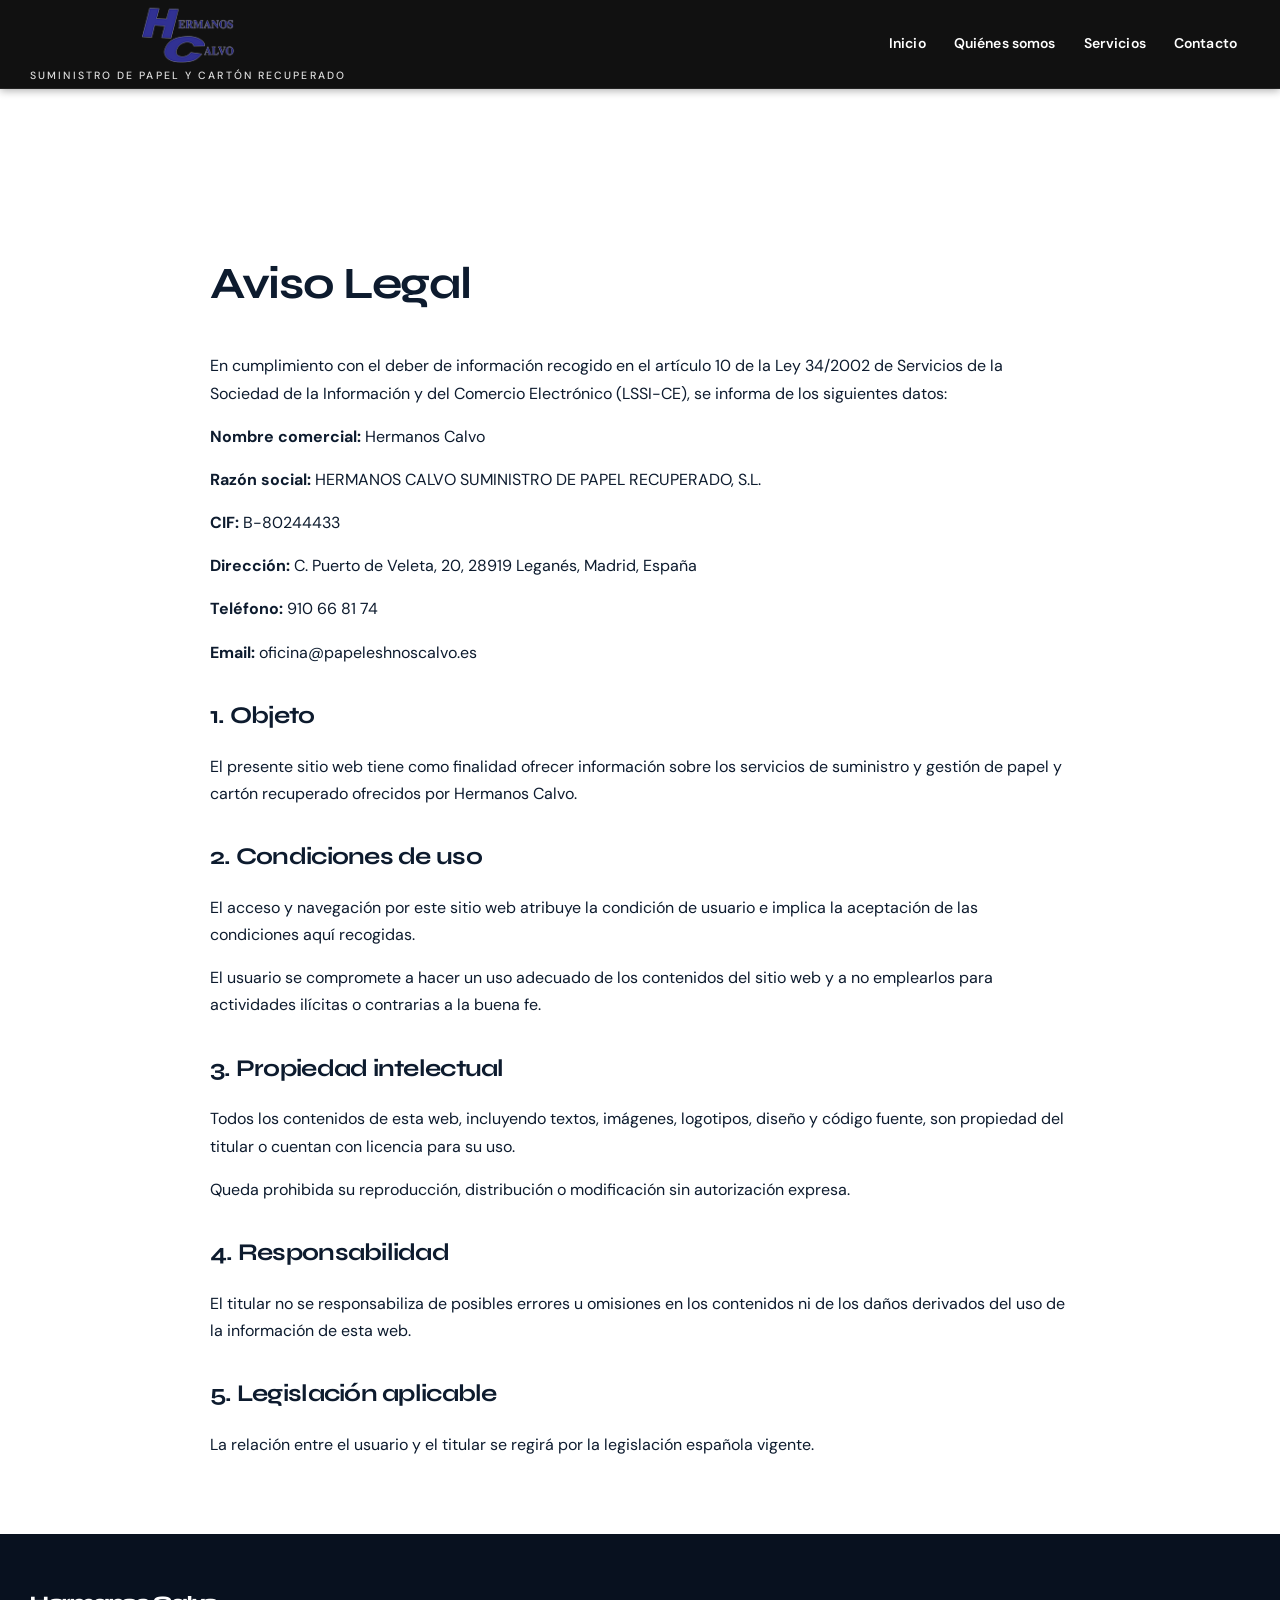
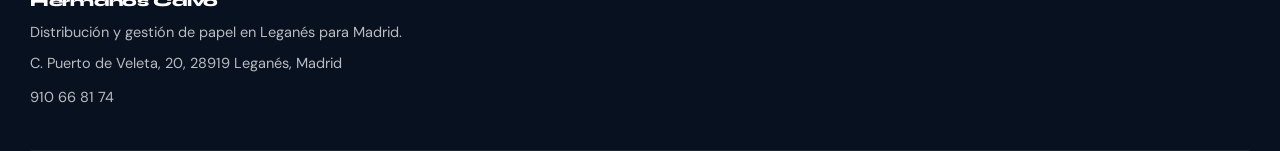
<file: aviso-legal.html>
<!DOCTYPE html>
<html lang="es">
<head>
<meta charset="UTF-8">
<meta name="viewport" content="width=device-width, initial-scale=1.0">
<title>Aviso Legal | Hermanos Calvo</title>
<meta name="description" content="Aviso legal de Hermanos Calvo, empresa especializada en papel y cartón recuperado en Leganés, Madrid.">
<link rel="canonical" href="https://papeleshnoscalvo.es/aviso-legal.html">
<meta name="robots" content="index, follow">

<link href="https://fonts.googleapis.com/css2?family=Syne:wght@700;800&family=DM+Sans:ital,opsz,wght@0,9..40,400;0,9..40,500;0,9..40,600;0,9..40,700;1,9..40,400&display=swap" rel="stylesheet">
<link rel="stylesheet" href="styles.css">
<link rel="icon" href="assets/logo.png">

<style>
.legal-container{
max-width:900px;
margin:auto;
padding:120px 20px 60px 20px;
line-height:1.7;
}

.legal-container h1{
margin-bottom:30px;
}

.legal-container h2{
margin-top:30px;
margin-bottom:10px;
}

.header-legal{
background-color:#111;
box-shadow:0 2px 8px rgba(0,0,0,0.3);
}

.header-legal a{
color:#fff;
}

.header-legal .brand-tag{
color:#ddd;
}

.legal-container h1, .legal-container h2 {
  font-family: 'Syne', sans-serif;
  letter-spacing: -0.03em;
}
.legal-container h1 { font-size: clamp(1.9rem, 4vw, 2.8rem); }
</style>

</head>

<body>

<header class="site-header header-legal">
<div class="container nav-wrap">

<a class="brand" href="index.html">
<div class="brand-content">
<img src="assets/logo.png" alt="Logo Hermanos Calvo">
<p class="brand-tag">Suministro de papel y cartón recuperado</p>
</div>
</a>

<nav class="desktop-nav">
<a href="index.html">Inicio</a>
<a href="index.html#quienes-somos">Quiénes somos</a>
<a href="index.html#servicios">Servicios</a>
<a href="index.html#contacto">Contacto</a>
</nav>

</div>
</header>


<section class="legal-container">

<h1>Aviso Legal</h1>

<p>En cumplimiento con el deber de información recogido en el artículo 10 de la Ley 34/2002 de Servicios de la Sociedad de la Información y del Comercio Electrónico (LSSI-CE), se informa de los siguientes datos:</p>

<p><strong>Nombre comercial:</strong> Hermanos Calvo</p>
<p><strong>Razón social:</strong> HERMANOS CALVO SUMINISTRO DE PAPEL RECUPERADO, S.L.</p>
<p><strong>CIF:</strong> B-80244433</p>
<p><strong>Dirección:</strong> C. Puerto de Veleta, 20, 28919 Leganés, Madrid, España</p>
<p><strong>Teléfono:</strong> 910 66 81 74</p>
<p><strong>Email:</strong> oficina@papeleshnoscalvo.es</p>

<h2>1. Objeto</h2>

<p>El presente sitio web tiene como finalidad ofrecer información sobre los servicios de suministro y gestión de papel y cartón recuperado ofrecidos por Hermanos Calvo.</p>

<h2>2. Condiciones de uso</h2>

<p>El acceso y navegación por este sitio web atribuye la condición de usuario e implica la aceptación de las condiciones aquí recogidas.</p>

<p>El usuario se compromete a hacer un uso adecuado de los contenidos del sitio web y a no emplearlos para actividades ilícitas o contrarias a la buena fe.</p>

<h2>3. Propiedad intelectual</h2>

<p>Todos los contenidos de esta web, incluyendo textos, imágenes, logotipos, diseño y código fuente, son propiedad del titular o cuentan con licencia para su uso.</p>

<p>Queda prohibida su reproducción, distribución o modificación sin autorización expresa.</p>

<h2>4. Responsabilidad</h2>

<p>El titular no se responsabiliza de posibles errores u omisiones en los contenidos ni de los daños derivados del uso de la información de esta web.</p>

<h2>5. Legislación aplicable</h2>

<p>La relación entre el usuario y el titular se regirá por la legislación española vigente.</p>

</section>


<footer class="site-footer">
<div class="container footer-grid">

<div>
<p class="footer-brand">Hermanos Calvo</p>
<p>Distribución y gestión de papel en Leganés para Madrid.</p>
<p>C. Puerto de Veleta, 20, 28919 Leganés, Madrid</p>
<a href="tel:910668174">910 66 81 74</a>
</div>

</div>
</footer>

<script src="script.js"></script>

</body>
</html>
</file>
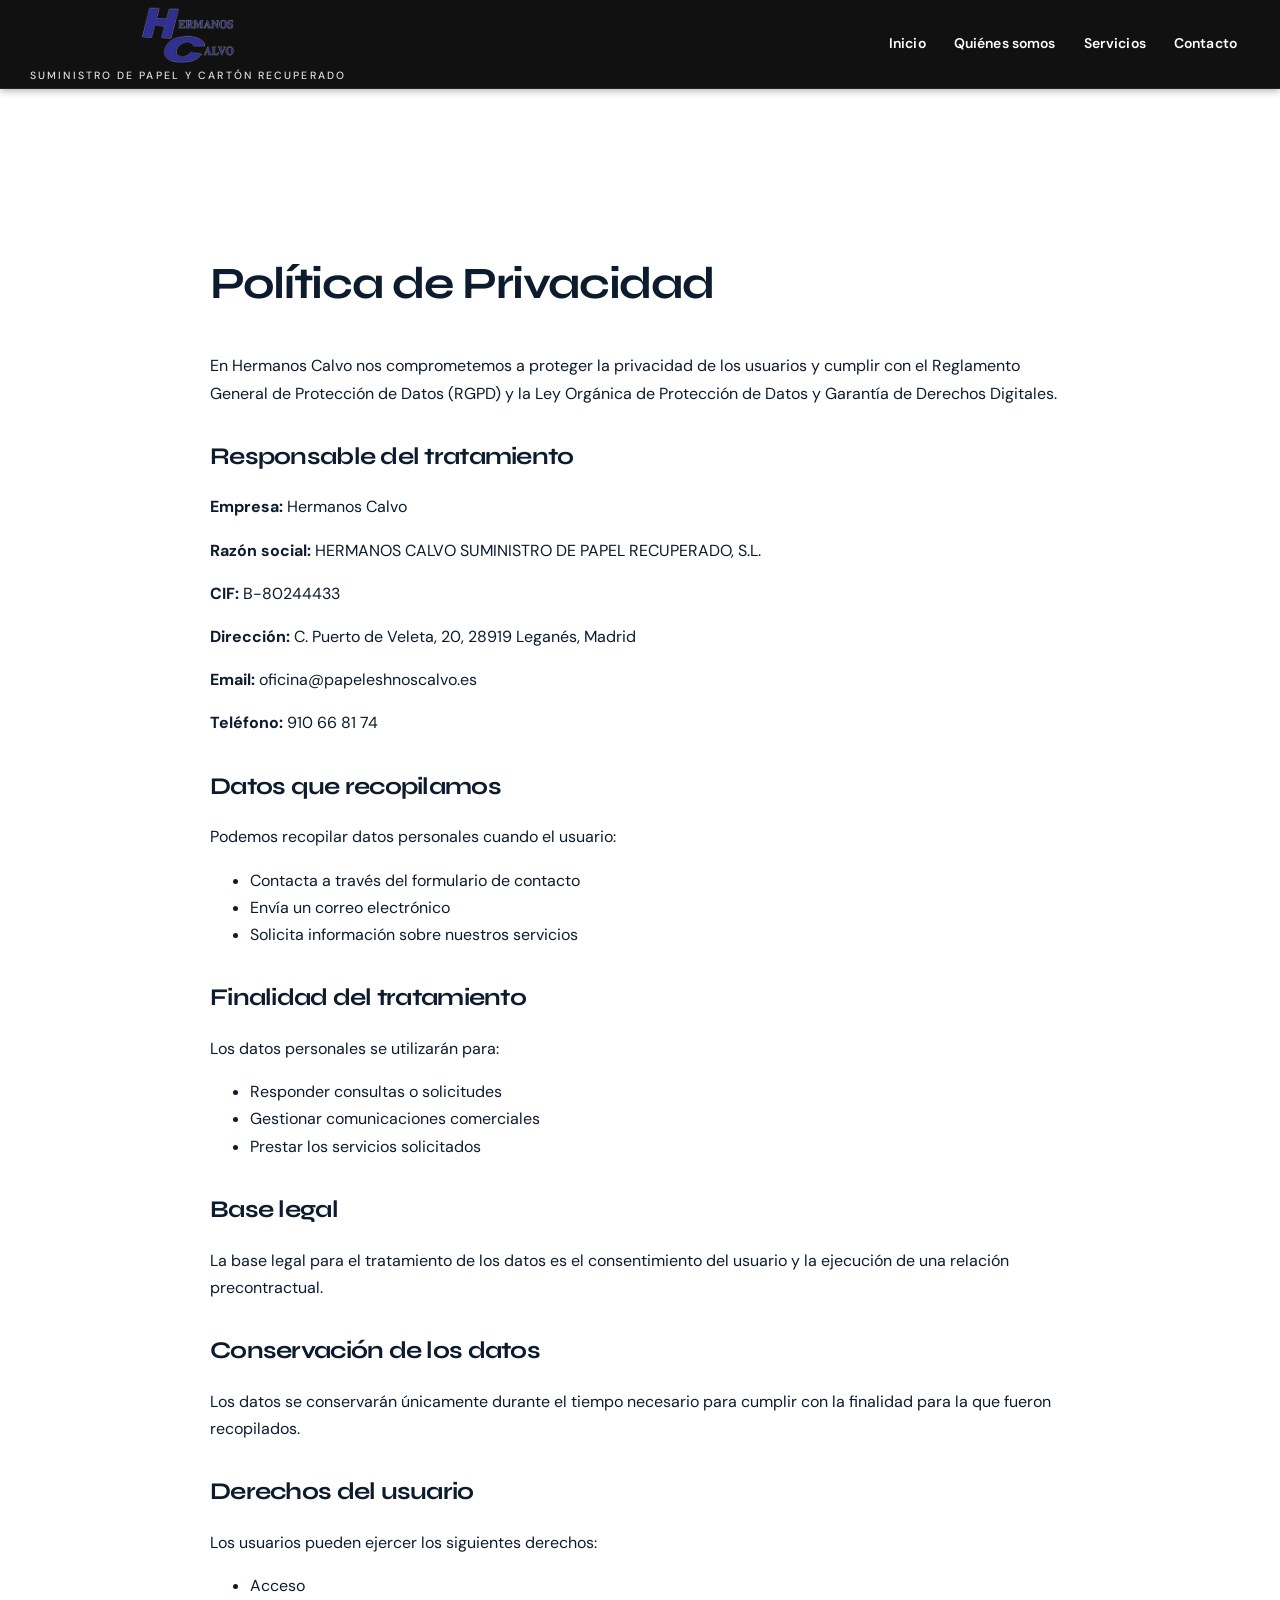
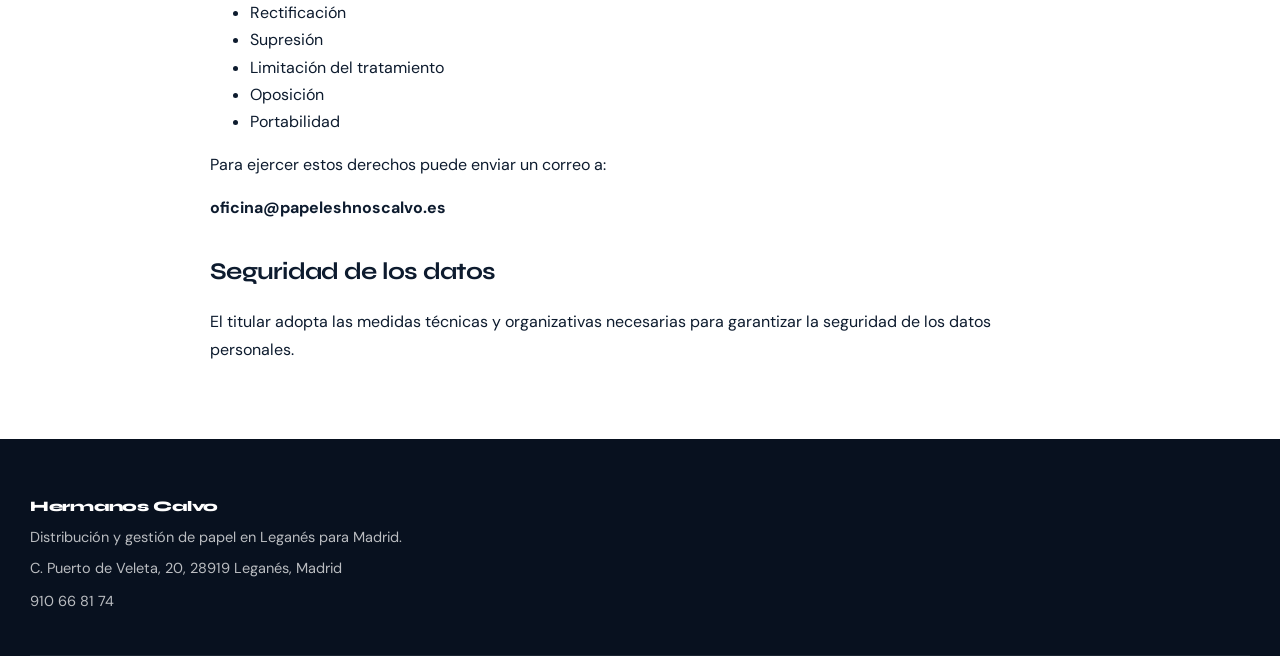
<file: politica-privacidad.html>
<!DOCTYPE html>
<html lang="es">
<head>
<meta charset="UTF-8">
<meta name="viewport" content="width=device-width, initial-scale=1.0">
<title>Política de Privacidad | Hermanos Calvo</title>
<meta name="description" content="Política de privacidad de Hermanos Calvo. Información sobre el tratamiento de datos personales.">
<link rel="canonical" href="https://papeleshnoscalvo.es/politica-privacidad.html">
<meta name="robots" content="index, follow">

<link href="https://fonts.googleapis.com/css2?family=Syne:wght@700;800&family=DM+Sans:ital,opsz,wght@0,9..40,400;0,9..40,500;0,9..40,600;0,9..40,700;1,9..40,400&display=swap" rel="stylesheet">
<link rel="stylesheet" href="styles.css">
<link rel="icon" href="assets/logo.png">

<style>
.legal-container{
max-width:900px;
margin:auto;
padding:120px 20px 60px 20px;
line-height:1.7;
}

.legal-container h1{
margin-bottom:30px;
}

.legal-container h2{
margin-top:30px;
margin-bottom:10px;
}
.header-legal{
background-color:#111;
box-shadow:0 2px 8px rgba(0,0,0,0.3);
}

.header-legal a{
color:#fff;
}

.header-legal .brand-tag{
color:#ddd;
}


.legal-container h1, .legal-container h2 {
  font-family: 'Syne', sans-serif;
  letter-spacing: -0.03em;
}
.legal-container h1 { font-size: clamp(1.9rem, 4vw, 2.8rem); }
</style>

</head>

<body>

<header class="site-header header-legal">
<div class="container nav-wrap">

<a class="brand" href="index.html">
<div class="brand-content">
<img src="assets/logo.png" alt="Logo Hermanos Calvo">
<p class="brand-tag">Suministro de papel y cartón recuperado</p>
</div>
</a>

<nav class="desktop-nav">
<a href="index.html">Inicio</a>
<a href="index.html#quienes-somos">Quiénes somos</a>
<a href="index.html#servicios">Servicios</a>
<a href="index.html#contacto">Contacto</a>
</nav>

</div>
</header>


<section class="legal-container">

<h1>Política de Privacidad</h1>

<p>En Hermanos Calvo nos comprometemos a proteger la privacidad de los usuarios y cumplir con el Reglamento General de Protección de Datos (RGPD) y la Ley Orgánica de Protección de Datos y Garantía de Derechos Digitales.</p>

<h2>Responsable del tratamiento</h2>

<p><strong>Empresa:</strong> Hermanos Calvo</p>
<p><strong>Razón social:</strong> HERMANOS CALVO SUMINISTRO DE PAPEL RECUPERADO, S.L.</p>
<p><strong>CIF:</strong> B-80244433</p>
<p><strong>Dirección:</strong> C. Puerto de Veleta, 20, 28919 Leganés, Madrid</p>
<p><strong>Email:</strong> oficina@papeleshnoscalvo.es</p>
<p><strong>Teléfono:</strong> 910 66 81 74</p>

<h2>Datos que recopilamos</h2>

<p>Podemos recopilar datos personales cuando el usuario:</p>

<ul>
<li>Contacta a través del formulario de contacto</li>
<li>Envía un correo electrónico</li>
<li>Solicita información sobre nuestros servicios</li>
</ul>

<h2>Finalidad del tratamiento</h2>

<p>Los datos personales se utilizarán para:</p>

<ul>
<li>Responder consultas o solicitudes</li>
<li>Gestionar comunicaciones comerciales</li>
<li>Prestar los servicios solicitados</li>
</ul>

<h2>Base legal</h2>

<p>La base legal para el tratamiento de los datos es el consentimiento del usuario y la ejecución de una relación precontractual.</p>

<h2>Conservación de los datos</h2>

<p>Los datos se conservarán únicamente durante el tiempo necesario para cumplir con la finalidad para la que fueron recopilados.</p>

<h2>Derechos del usuario</h2>

<p>Los usuarios pueden ejercer los siguientes derechos:</p>

<ul>
<li>Acceso</li>
<li>Rectificación</li>
<li>Supresión</li>
<li>Limitación del tratamiento</li>
<li>Oposición</li>
<li>Portabilidad</li>
</ul>

<p>Para ejercer estos derechos puede enviar un correo a:</p>

<p><strong>oficina@papeleshnoscalvo.es</strong></p>

<h2>Seguridad de los datos</h2>

<p>El titular adopta las medidas técnicas y organizativas necesarias para garantizar la seguridad de los datos personales.</p>

</section>


<footer class="site-footer">
<div class="container footer-grid">

<div>
<p class="footer-brand">Hermanos Calvo</p>
<p>Distribución y gestión de papel en Leganés para Madrid.</p>
<p>C. Puerto de Veleta, 20, 28919 Leganés, Madrid</p>
<a href="tel:910668174">910 66 81 74</a>
</div>

</div>
</footer>

<script src="script.js"></script>

</body>
</html>
</file>
<file: styles.css>
/* ============================================================
   HERMANOS CALVO — Estilos mejorados v2
   Paleta: azul marino + blanco + acento índigo-azul
   Tipografía: Syne (display) + DM Sans (cuerpo)
   ============================================================ */

:root {
  --bg: #f7f8fc;
  --surface: #ffffff;
  --surface-2: #eef1f8;
  --text: #0d1b2e;
  --muted: #5a6a84;
  --line: #dde3ef;
  --primary: #0d1b2e;
  --primary-soft: #162540;
  --accent: #1a4fc4;
  --accent-strong: #1240a8;
  --accent-light: #e8effe;
  --shadow: 0 16px 48px rgba(13, 27, 46, 0.10);
  --shadow-soft: 0 6px 22px rgba(13, 27, 46, 0.07);
  --shadow-lg: 0 28px 64px rgba(13, 27, 46, 0.15);
  --radius: 24px;
  --radius-sm: 16px;
  --container: 1220px;
  --header-h: 88px;
}

*, *::before, *::after { box-sizing: border-box; }
html { scroll-behavior: smooth; }

body {
  margin: 0;
  font-family: 'DM Sans', ui-sans-serif, system-ui, sans-serif;
  color: var(--text);
  background: var(--surface);
  line-height: 1.65;
  -webkit-font-smoothing: antialiased;
}

a { color: inherit; text-decoration: none; }
img { display: block; max-width: 100%; }
button, input, textarea { font: inherit; }

input, textarea {
  width: 100%;
  border: 1.5px solid var(--line);
  border-radius: var(--radius-sm);
  padding: 14px 18px;
  background: #fff;
  color: var(--text);
  transition: border-color 0.2s ease, box-shadow 0.2s ease;
}
input:focus, textarea:focus {
  outline: none;
  border-color: var(--accent);
  box-shadow: 0 0 0 3px rgba(26, 79, 196, 0.12);
}
textarea { resize: vertical; }
section { scroll-margin-top: calc(var(--header-h) + 20px); }

.container {
  width: min(100% - 36px, var(--container));
  margin: 0 auto;
}

.skip-link { position: absolute; left: -9999px; }
.skip-link:focus {
  left: 12px; top: 12px; z-index: 2000;
  background: white; border: 1px solid var(--line);
  padding: 10px 14px; border-radius: 12px;
}

/* TOPBAR */
.topbar {
  position: relative; z-index: 1200;
  background: rgba(10, 20, 40, 0.55);
  color: rgba(255, 255, 255, 0.88);
  border-bottom: 1px solid rgba(255, 255, 255, 0.08);
  backdrop-filter: blur(12px);
}
.topbar-inner {
  min-height: 44px;
  display: flex; align-items: center;
  justify-content: space-between;
  gap: 18px; padding: 9px 0;
  flex-wrap: wrap;
  font-size: 13.5px; font-weight: 500; letter-spacing: 0.01em;
}
.topbar-group { display: flex; align-items: center; gap: 20px; flex-wrap: wrap; }
.topbar-item { display: inline-flex; align-items: center; gap: 7px; opacity: 0.9; transition: opacity 0.2s; }
.topbar-item:hover { opacity: 1; }

/* HEADER */
.site-header {
  position: sticky; top: 0; z-index: 1100;
  background: transparent;
  backdrop-filter: blur(10px);
  border-bottom: 1px solid rgba(255, 255, 255, 0.08);
  transition: background 0.35s ease, box-shadow 0.35s ease;
}
.site-header.scrolled {
  background: rgba(13, 27, 46, 0.90);
  box-shadow: 0 4px 28px rgba(0,0,0,0.18);
  border-bottom-color: rgba(255,255,255,0.06);
}
.nav-wrap {
  min-height: var(--header-h);
  display: flex; align-items: center;
  justify-content: space-between; gap: 20px; flex-wrap: nowrap;
}
.brand { display: flex; align-items: center; gap: 10px; min-width: 0; }
.brand-content { display: flex; flex-direction: column; align-items: center; gap: 3px; }
.brand img { width: auto; height: 60px; max-height: calc(var(--header-h) - 24px); border-radius: 0; object-fit: contain; }
.brand-tag { margin: 1px 0 0; font-size: 10.5px; text-transform: uppercase; letter-spacing: 0.2em; color: rgba(255,255,255,0.6); font-weight: 500; }

.desktop-nav { display: flex; align-items: center; gap: 2px; white-space: nowrap; }
.desktop-nav a {
  padding: 9px 13px; border-radius: 999px;
  font-size: 14px; font-weight: 600;
  color: rgba(255,255,255,0.84);
  transition: color 0.22s ease, background 0.22s ease;
  letter-spacing: 0.01em;
}
.desktop-nav a:hover, .desktop-nav a.active {
  color: white; background: rgba(255,255,255,0.14);
}

.menu-toggle {
  display: none; width: 44px; height: 44px; padding: 0;
  background: rgba(255,255,255,0.1);
  border: 1px solid rgba(255,255,255,0.18);
  border-radius: 14px; cursor: pointer; transition: background 0.2s;
}
.menu-toggle:hover { background: rgba(255,255,255,0.16); }
.menu-toggle span { display: block; width: 18px; height: 2px; background: white; border-radius: 2px; margin: 4px auto; }

.mobile-menu { display: none; border-top: 1px solid rgba(255,255,255,0.1); background: rgba(10,18,38,0.97); backdrop-filter: blur(16px); }
.mobile-menu.open { display: block; }
.mobile-menu-inner { display: flex; flex-direction: column; gap: 8px; padding: 16px 0 24px; }
.mobile-menu-inner a:not(.btn) { color: rgba(255,255,255,0.9); border-radius: 14px; padding: 13px 16px; font-weight: 600; transition: background 0.18s; }
.mobile-menu-inner a:not(.btn):hover { background: rgba(255,255,255,0.08); }

/* BUTTONS */
.btn {
  display: inline-flex; align-items: center; justify-content: center; gap: 8px;
  min-height: 50px; padding: 0 26px;
  border-radius: 999px; border: 1.5px solid transparent;
  font-weight: 700; font-size: 15px; letter-spacing: 0.01em;
  transition: transform 0.2s ease, background 0.2s ease, box-shadow 0.2s ease;
  cursor: pointer;
}
.btn:hover { transform: translateY(-2px); }
.btn-accent { background: var(--accent); color: white; box-shadow: 0 6px 22px rgba(26,79,196,0.35); }
.btn-accent:hover { background: var(--accent-strong); box-shadow: 0 10px 28px rgba(26,79,196,0.45); }
.btn-dark { background: var(--primary); color: white; }
.btn-dark:hover { background: var(--primary-soft); }
.btn-outline { background: rgba(255,255,255,0.09); color: white; border-color: rgba(255,255,255,0.26); backdrop-filter: blur(6px); }
.btn-outline:hover { background: rgba(255,255,255,0.16); }
.btn-full { width: 100%; }

/* HERO */
.hero {
  position: relative; min-height: 880px;
  display: flex; align-items: center; overflow: hidden;
  margin-top: calc(-1 * var(--header-h) - 44px);
  padding-top: calc(var(--header-h) + 130px);
  padding-bottom: 160px;
}
.hero-bg-image {
  position: absolute; inset: 0;
  background-size: cover; background-position: center 75%;
  z-index: 1; transform: scale(1.04);
  filter: brightness(1.05) saturate(0.85);
}
.hero-overlay-dark {
  position: absolute; inset: 0;
  background:
    linear-gradient(155deg, rgba(5,14,34,0.88) 0%, rgba(5,14,34,0.52) 55%, rgba(5,14,34,0.28) 100%),
    linear-gradient(0deg, rgba(5,14,34,0.65) 0%, transparent 45%);
  z-index: 2;
}
.hero-center { position: relative; z-index: 3; width: 100%; max-width: 860px; }

.eyebrow {
  margin: 0 0 16px;
  display: inline-flex; align-items: center; gap: 10px;
  color: rgba(255,255,255,0.72);
  font-size: 12.5px; font-weight: 700;
  text-transform: uppercase; letter-spacing: 0.22em;
}
.eyebrow::before { content: ''; display: block; width: 30px; height: 2px; background: var(--accent); border-radius: 2px; flex-shrink: 0; }

.hero h1 {
  margin: 0;
  font-family: 'DM Sans', sans-serif;
  font-size: clamp(2rem, 3.8vw, 3.2rem);
  line-height: 1.18; letter-spacing: -0.02em;
  color: white; font-weight: 700;
}

.hero-lead {
  margin: 22px 0 0; font-size: 1.08rem;
  color: rgba(255,255,255,0.84); max-width: 640px; line-height: 1.72;
}
.hero-actions { display: flex; gap: 14px; flex-wrap: wrap; margin-top: 32px; }
.hero-trust { margin-top: 44px; display: grid; grid-template-columns: repeat(4,1fr); gap: 12px; }
.trust-card {
  background: rgba(255,255,255,0.10); border: 1px solid rgba(255,255,255,0.16);
  border-radius: 18px; padding: 18px 16px; backdrop-filter: blur(10px); color: white;
}
.trust-card strong { display: block; font-size: 1.02rem; font-weight: 700; letter-spacing: -0.01em; }
.trust-card span { display: block; margin-top: 4px; font-size: 12.5px; color: rgba(255,255,255,0.70); }

/* SECTIONS */
.section { padding: 100px 0; }
.section-soft { background: var(--bg); }

.section-kicker {
  margin: 0 0 12px;
  display: inline-flex; align-items: center; gap: 9px;
  font-size: 12px; font-weight: 700;
  text-transform: uppercase; letter-spacing: 0.22em;
  color: var(--accent);
}
.section-kicker::before { content: ''; display: block; width: 22px; height: 2px; background: var(--accent); border-radius: 2px; }

.section h2, .section-head h2 {
  margin: 0;
  font-family: 'DM Sans', sans-serif;
  font-size: clamp(1.6rem, 2.8vw, 2.2rem);
  line-height: 1.22; letter-spacing: -0.01em; font-weight: 700;
}
.section-head { max-width: 760px; margin-bottom: 48px; }
.section-head > p:last-child, .about-copy p, .info-copy p, .contact-copy p,
.certificate-card p, .service-card p, .review-card p { color: var(--muted); margin-top: 14px; }

/* ABOUT */
.about-grid, .info-grid, .contact-grid { display: grid; grid-template-columns: 1fr 1fr; gap: 60px; align-items: center; }
.about-copy .text-link {
  display: inline-flex; align-items: center; gap: 6px;
  margin-top: 20px; font-weight: 700; color: var(--accent);
  font-size: 15px; letter-spacing: 0.01em; transition: gap 0.2s;
}
.about-copy .text-link::after { content: '→'; }
.about-copy .text-link:hover { gap: 10px; }

.about-media img { width: 100%; height: 520px; object-fit: cover; border-radius: 28px; box-shadow: var(--shadow-lg); }
.carousel { position: relative; width: 100%; height: 520px; border-radius: 28px; overflow: hidden; box-shadow: var(--shadow-lg); }
.carousel-slide { position: absolute; inset: 0; width: 100%; height: 100%; object-fit: cover; opacity: 0; transition: opacity 0.65s ease-in-out; border-radius: 28px; }
.carousel-slide.active { opacity: 1; }
.carousel-btn {
  position: absolute; top: 50%; transform: translateY(-50%);
  background: rgba(255,255,255,0.88); border: none; color: var(--text);
  font-size: 18px; width: 42px; height: 42px; border-radius: 50%;
  cursor: pointer; display: flex; align-items: center; justify-content: center;
  transition: background 0.2s, transform 0.2s; z-index: 10;
  box-shadow: 0 4px 14px rgba(0,0,0,0.14);
}
.carousel-btn:hover { background: white; transform: translateY(-50%) scale(1.08); }
.carousel-btn-prev { left: 14px; }
.carousel-btn-next { right: 14px; }

/* SERVICES */
.cards-grid { display: grid; grid-template-columns: repeat(3,1fr); gap: 22px; }
.service-card {
  background: white; border: 1.5px solid var(--line);
  border-radius: var(--radius); padding: 30px 28px;
  box-shadow: var(--shadow-soft);
  transition: transform 0.25s ease, box-shadow 0.25s ease, border-color 0.25s ease;
  display: flex; flex-direction: column;
}
.service-card:hover { transform: translateY(-6px); box-shadow: var(--shadow); border-color: rgba(26,79,196,0.2); }
.service-icon { width: 54px; height: 54px; display: grid; place-items: center; background: var(--accent-light); border-radius: 16px; font-size: 24px; margin-bottom: 20px; }
.service-card h3 { margin: 0 0 10px; font-family: 'DM Sans', sans-serif; font-size: 1.05rem; font-weight: 700; letter-spacing: -0.01em; }
.service-card p { margin: 0 0 18px; flex: 1; }
.service-card a { display: inline-flex; align-items: center; gap: 5px; font-weight: 700; font-size: 14px; color: var(--accent); transition: gap 0.2s; }
.service-card a::after { content: '→'; }
.service-card a:hover { gap: 9px; }

/* CALIDADES */
.certificate-card {
  background: white; border: 1.5px solid var(--line);
  border-radius: var(--radius); padding: 28px;
  box-shadow: var(--shadow-soft); text-align: center;
}
.certificate-card img { width: 100%; height: 200px; object-fit: cover; border-radius: 16px; margin-bottom: 22px; }
.certificate-card h3 { margin: 0 0 10px; font-family: 'DM Sans', sans-serif; font-size: 1.1rem; font-weight: 700; letter-spacing: -0.01em; }

/* INFO PANEL */
.info-panel-card {
  background: white; border: 1.5px solid var(--line);
  border-radius: var(--radius); padding: 32px;
  box-shadow: var(--shadow-soft); position: relative; overflow: hidden;
}
.info-panel-card::after {
  content: ''; position: absolute; bottom: -20px; right: -20px;
  width: 120px; height: 120px; border-radius: 50%;
  background: var(--accent-light); opacity: 0.5;
}
.info-panel-card h3 { font-family: 'DM Sans', sans-serif; font-size: 1.15rem; font-weight: 700; letter-spacing: -0.01em; margin: 0 0 14px; }
.info-accent {
  font-weight: 700; color: #92400e !important;
  background: #fef3c7; border-radius: 8px;
  padding: 10px 14px; display: block; margin-bottom: 14px; font-size: 15px;
}

/* CONTACT */
.contact-list { display: grid; gap: 12px; margin: 20px 0 24px; }
.contact-list a, .contact-list p { font-size: 15px; color: var(--muted); margin: 0; }
.contact-list strong { color: var(--text); }
.map-wrap { overflow: hidden; border-radius: 20px; border: 1.5px solid var(--line); box-shadow: var(--shadow-soft); }
.map-wrap iframe { width: 100%; height: 320px; border: 0; display: block; }
.contact-form-box { background: white; border: 1.5px solid var(--line); border-radius: 28px; padding: 36px 32px; box-shadow: var(--shadow); }
.contact-form { display: grid; gap: 18px; }
.field-grid { display: grid; grid-template-columns: repeat(2,1fr); gap: 16px; }
.contact-form label span { display: block; margin-bottom: 8px; font-weight: 600; font-size: 14px; color: var(--text); }
.checkbox { display: flex; align-items: flex-start; gap: 10px; }
.checkbox input { width: 18px; height: 18px; margin-top: 2px; flex-shrink: 0; }
.checkbox span { font-size: 14px; color: var(--muted); line-height: 1.5; }

/* REVIEWS */
.reviews-summary { display: flex; align-items: center; gap: 16px; padding: 20px 0 28px; }
.reviews-score { font-family: 'Syne', sans-serif; font-size: 3.2rem; font-weight: 800; line-height: 1; color: var(--text); }
.stars { color: #f59e0b; letter-spacing: 0.12em; font-size: 1.1rem; }
.google-logo { width: 76px; height: auto; }
.reviews-grid { display: grid; grid-template-columns: repeat(4,1fr); gap: 18px; }
.review-card {
  background: white; border: 1.5px solid var(--line);
  border-radius: var(--radius); padding: 26px 24px;
  box-shadow: var(--shadow-soft);
  transition: transform 0.22s ease, box-shadow 0.22s ease;
}
.review-card:hover { transform: translateY(-4px); box-shadow: var(--shadow); }
.review-card p { margin: 14px 0 0; font-style: italic; }
.review-card strong { display: block; margin-top: 18px; font-size: 13.5px; color: var(--muted); }

/* FOOTER */
.site-footer { background: #08111f; color: rgba(255,255,255,0.72); padding-top: 56px; }
.footer-grid {
  display: grid; grid-template-columns: 1.5fr 1fr 0.9fr; gap: 32px;
  padding-bottom: 40px; border-bottom: 1px solid rgba(255,255,255,0.08);
}
.footer-brand { margin: 0 0 12px; font-family: 'Syne', sans-serif; font-size: 1.2rem; font-weight: 800; color: white; letter-spacing: -0.02em; }
.footer-grid > div > p { margin: 0 0 8px; font-size: 14.5px; line-height: 1.6; }
.footer-grid > div > a { color: rgba(255,255,255,0.72); font-size: 14.5px; transition: color 0.2s; }
.footer-grid > div > a:hover { color: white; }
.footer-title { margin: 0 0 14px; font-weight: 700; font-size: 13.5px; text-transform: uppercase; letter-spacing: 0.12em; color: rgba(255,255,255,0.45); }
.footer-links { display: grid; gap: 10px; }
.footer-links a { font-size: 14.5px; color: rgba(255,255,255,0.70); transition: color 0.2s; }
.footer-links a:hover { color: white; }
.footer-bottom { padding: 20px 0 30px; font-size: 13.5px; color: rgba(255,255,255,0.38); }

/* PROCESO DE TRABAJO */
.proceso-grid {
  display: flex;
  align-items: center;
  gap: 0;
  margin-bottom: 48px;
  flex-wrap: wrap;
}

.proceso-step {
  flex: 1;
  min-width: 180px;
  background: white;
  border: 1.5px solid var(--line);
  border-radius: var(--radius);
  padding: 32px 24px;
  box-shadow: var(--shadow-soft);
  position: relative;
  transition: transform 0.25s ease, box-shadow 0.25s ease, border-color 0.25s ease;
}

.proceso-step:hover {
  transform: translateY(-5px);
  box-shadow: var(--shadow);
  border-color: rgba(26, 79, 196, 0.25);
}

.proceso-number {
  font-family: 'Syne', sans-serif;
  font-size: 3rem;
  font-weight: 800;
  color: var(--accent-light);
  line-height: 1;
  margin-bottom: 12px;
  letter-spacing: -0.04em;
}

.proceso-icon {
  font-size: 2rem;
  margin-bottom: 16px;
  line-height: 1;
}

.proceso-step h3 {
  margin: 0 0 10px;
  font-family: 'DM Sans', sans-serif;
  font-size: 1.05rem;
  font-weight: 700;
  letter-spacing: -0.01em;
}

.proceso-step p {
  margin: 0;
  color: var(--muted);
  font-size: 14.5px;
  line-height: 1.6;
}

.proceso-arrow {
  font-size: 1.6rem;
  color: var(--accent);
  padding: 0 8px;
  flex-shrink: 0;
  opacity: 0.4;
  align-self: center;
  margin-top: -20px;
}

.proceso-cta {
  display: flex;
  gap: 14px;
  flex-wrap: wrap;
}

@media (max-width: 1000px) {
  .proceso-grid { flex-direction: column; align-items: stretch; gap: 16px; }
  .proceso-arrow { display: none; }
  .proceso-step { min-width: unset; }
}

/* COLABORADORES */
.collab-grid {
  display: flex;
  flex-wrap: wrap;
  justify-content: center;
  gap: 28px;
}

.collab-card {
  background: white;
  border: 1.5px solid var(--line);
  border-radius: 20px;
  padding: 32px 28px 24px;
  display: flex;
  flex-direction: column;
  align-items: center;
  gap: 20px;
  box-shadow: var(--shadow-soft);
  transition: transform 0.22s ease, box-shadow 0.22s ease, border-color 0.22s ease;
  width: 320px;
  flex-shrink: 0;
}

.collab-card:hover {
  transform: translateY(-4px);
  box-shadow: var(--shadow);
  border-color: rgba(26, 79, 196, 0.2);
}

.collab-logo-wrap {
  width: 100%;
  height: 220px;
  display: flex;
  align-items: center;
  justify-content: center;
}

.collab-logo-wrap img {
  display: block;
  width: 100%;
  height: 100%;
  object-fit: contain;
  background: var(--surface-2);
  border-radius: 10px;
  padding: 16px;
}

.collab-name {
  margin: 0;
  font-size: 14px;
  font-weight: 600;
  color: var(--muted);
  text-align: center;
  line-height: 1.4;
}

/* BOTÓN FLOTANTE TELÉFONO */
.float-call {
  position: fixed;
  bottom: 28px;
  right: 28px;
  z-index: 1300;
  display: flex;
  align-items: center;
  gap: 0;
  background: var(--accent);
  color: white;
  border-radius: 999px;
  box-shadow: 0 8px 28px rgba(26, 79, 196, 0.45);
  text-decoration: none;
  overflow: hidden;
  max-width: 56px;
  height: 56px;
  transition: max-width 0.35s cubic-bezier(0.4, 0, 0.2, 1),
              box-shadow 0.25s ease,
              background 0.2s ease;
  white-space: nowrap;
}

.float-call:hover {
  max-width: 220px;
  background: var(--accent-strong);
  box-shadow: 0 12px 36px rgba(26, 79, 196, 0.55);
}

.float-call-icon {
  width: 56px;
  height: 56px;
  display: flex;
  align-items: center;
  justify-content: center;
  font-size: 22px;
  flex-shrink: 0;
}

.float-call-label {
  font-size: 14.5px;
  font-weight: 700;
  padding-right: 20px;
  opacity: 0;
  transition: opacity 0.2s ease 0.1s;
  letter-spacing: 0.01em;
}

.float-call:hover .float-call-label {
  opacity: 1;
}

@media (max-width: 680px) {
  .float-call {
    bottom: 20px;
    right: 16px;
    height: 52px;
    max-width: 52px;
  }
  .float-call-icon {
    width: 52px;
    height: 52px;
    font-size: 20px;
  }
  .float-call:hover {
    max-width: 200px;
  }
}

/* REVEAL */
.reveal { opacity: 0; transform: translateY(28px); transition: opacity 0.75s ease, transform 0.75s ease; }
.reveal.visible { opacity: 1; transform: translateY(0); }
.delay-1 { transition-delay: 0.1s; }

/* ── RESPONSIVE ────────────────────────────────────────────── */

/* Tablet grande */
@media (max-width: 1160px) {
  .about-grid, .info-grid, .contact-grid, .footer-grid { grid-template-columns: 1fr; }
  .cards-grid { grid-template-columns: repeat(2, 1fr); }
  .reviews-grid { grid-template-columns: repeat(2, 1fr); }
  .hero-trust { grid-template-columns: repeat(2, 1fr); }
  .about-media img, .carousel { height: 400px; }
}

/* Tablet / menú móvil */
@media (max-width: 940px) {
  .desktop-nav { display: none; }
  .menu-toggle { display: inline-flex; align-items: center; justify-content: center; }
  .hero {
    min-height: 720px;
    padding-top: calc(var(--header-h) + 100px);
    padding-bottom: 100px;
  }
  .hero-trust { grid-template-columns: repeat(2, 1fr); gap: 10px; }
  .proceso-grid { flex-direction: column; align-items: stretch; gap: 16px; }
  .proceso-arrow { display: none; }
  .proceso-step { min-width: unset; }
}

/* Móvil */
@media (max-width: 680px) {
  :root { --header-h: 68px; }

  /* Espaciado general */
  .section { padding: 60px 0; }
  .container { width: min(100% - 20px, var(--container)); }

  /* Topbar: ocultar dirección, solo teléfono */
  .topbar-item:first-child { display: none; }
  .topbar-inner { justify-content: center; }

  /* Header */
  .brand img { height: 46px; }
  .brand-tag { display: none; }

  /* Hero */
  .hero {
    min-height: 100svh;
    margin-top: calc(-1 * var(--header-h) - 44px);
    padding-top: calc(var(--header-h) + 90px);
    padding-bottom: 80px;
    align-items: flex-end;
  }
  .hero h1 { font-size: 1.9rem; line-height: 1.2; }
  .hero-lead { font-size: 0.97rem; margin-top: 14px; }
  .hero-actions { flex-direction: column; gap: 10px; margin-top: 22px; }
  .hero-actions .btn { width: 100%; justify-content: center; }
  .hero-trust {
    grid-template-columns: repeat(2, 1fr);
    gap: 8px;
    margin-top: 24px;
  }
  .trust-card { padding: 14px 12px; }
  .trust-card strong { font-size: 0.92rem; }
  .trust-card span { font-size: 11.5px; }
  .eyebrow { font-size: 11px; }

  /* Secciones generales */
  .section-head { margin-bottom: 32px; }
  .section-kicker { font-size: 11px; }

  /* About / Quiénes somos */
  .about-grid { gap: 28px; }
  .about-media img, .carousel { height: 280px; border-radius: 20px; }

  /* Servicios y tarjetas */
  .cards-grid { grid-template-columns: 1fr; gap: 14px; }
  .service-card { padding: 24px 20px; }
  .service-icon { width: 46px; height: 46px; font-size: 20px; border-radius: 12px; margin-bottom: 14px; }

  /* Proceso */
  .proceso-step { padding: 24px 20px; }
  .proceso-number { font-size: 2.2rem; }
  .proceso-cta { flex-direction: column; gap: 10px; }
  .proceso-cta .btn { width: 100%; justify-content: center; }

  /* Calidades */
  .certificate-card img { height: 160px; }

  /* Reseñas */
  .reviews-grid { grid-template-columns: 1fr; gap: 12px; }
  .reviews-summary { flex-wrap: wrap; gap: 10px; }
  .reviews-score { font-size: 2.4rem; }

  /* Colaboradores */
  .collab-card { width: 100%; }
  .collab-logo-wrap { height: 160px; }
  .collab-logo-wrap img { height: 160px; }

  /* Contacto */
  .contact-grid { gap: 32px; }
  .contact-form-box { padding: 22px 16px; }
  .field-grid { grid-template-columns: 1fr; gap: 12px; }
  .map-wrap iframe { height: 240px; }

  /* Footer */
  .footer-grid { grid-template-columns: 1fr; gap: 24px; padding-bottom: 28px; }
  .footer-bottom { font-size: 12.5px; }

  /* Botones globales */
  .btn { min-height: 48px; font-size: 14.5px; }
}

/* Móvil pequeño */
@media (max-width: 380px) {
  .hero h1 { font-size: 1.65rem; }
  .hero-trust { grid-template-columns: 1fr; }
  .trust-card { padding: 12px; }
}
</file>
